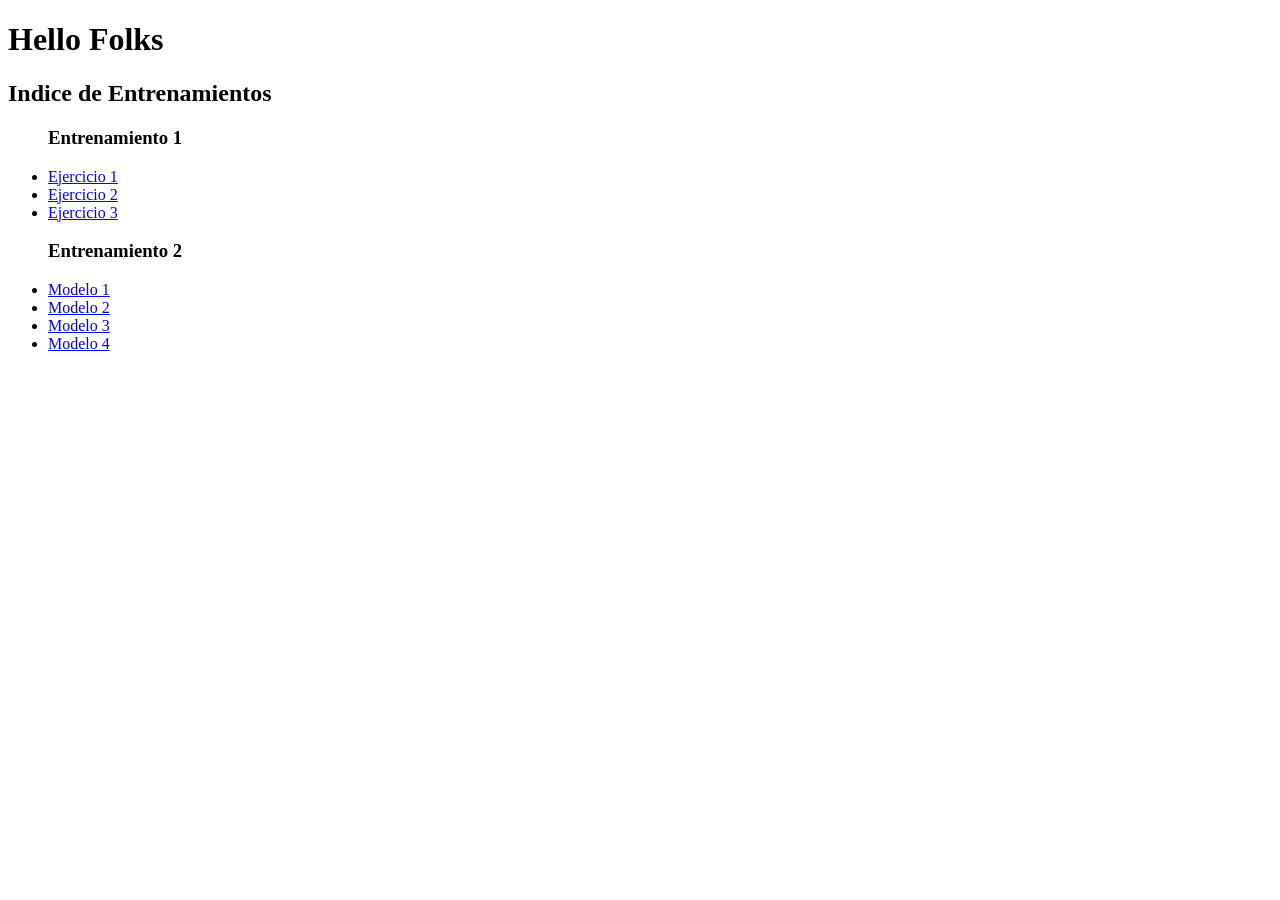
<file: index.html>
<!DOCTYPE html>
<html lang="en">
<head>
    <meta charset="UTF-8">
    <meta name="viewport" content="width=device-width, initial-scale=1.0">
    <title>Inicio</title>
</head>
<body>
    <header><h1>Hello Folks</h1></header>

    <main>
        <h2>Indice de Entrenamientos</h2>
        <ul> <h3>Entrenamiento 1</h3>
            <li><a href="./entrenamiento_01/ejercicio_01/index.html">Ejercicio 1</a></li>
            <li><a href="./entrenamiento_01/ejercicio_02/index.html">Ejercicio 2</a></li>
            <li><a href="./entrenamiento_01/ejercicio_03/index.html">Ejercicio 3</a></li>
        </ul>

        <ul> <h3>Entrenamiento 2</h3>
            <li><a href="./Entrenamiento_2/pages/modelo1.html">Modelo 1</a></li>
            <li><a href="./Entrenamiento_2/pages/modelo2.html">Modelo 2</a></li>
            <li><a href="./Entrenamiento_2/pages/modelo3.html">Modelo 3</a></li>
            <li><a href="./Entrenamiento_2/pages/modelo4.html">Modelo 4</a></li>
        </ul>
    </main>
</body>
</html>
</file>
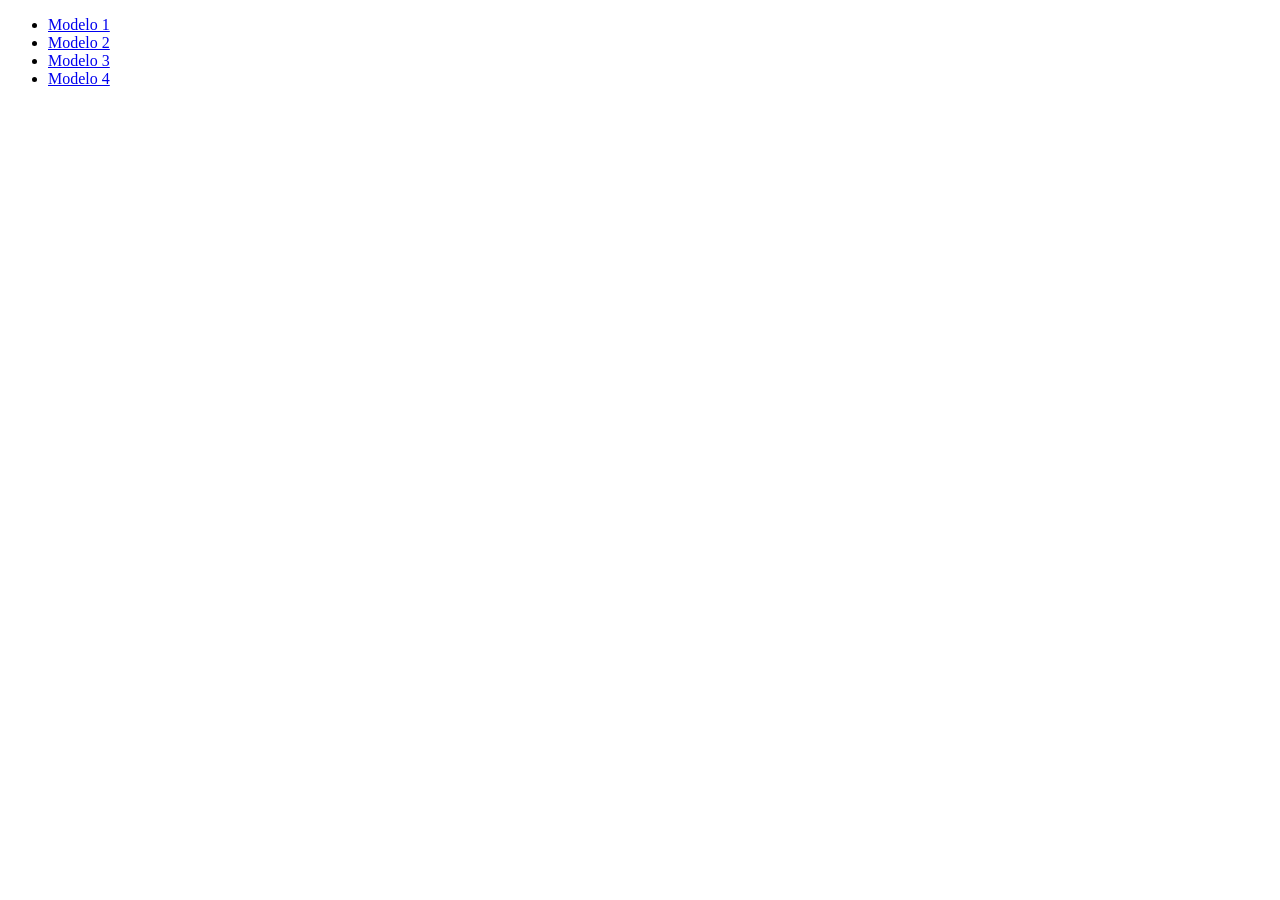
<file: Entrenamiento_2/index.html>
<!DOCTYPE html>
<html lang="en">
<head>
    <meta charset="UTF-8">
    <meta name="viewport" content="width=device-width, initial-scale=1.0">
    <title>Document</title>
</head>
<body>
    <main class="contenedor">
        <ul>
            <li><a href="./pages/modelo1.html">Modelo 1</a></li>
            <li><a href="./pages/modelo2.html">Modelo 2</a></li>
            <li><a href="./pages/modelo3.html">Modelo 3</a></li>
            <li><a href="./pages/modelo4.html">Modelo 4</a></li>
        </ul>
    </main>
</body>
</html>
</file>
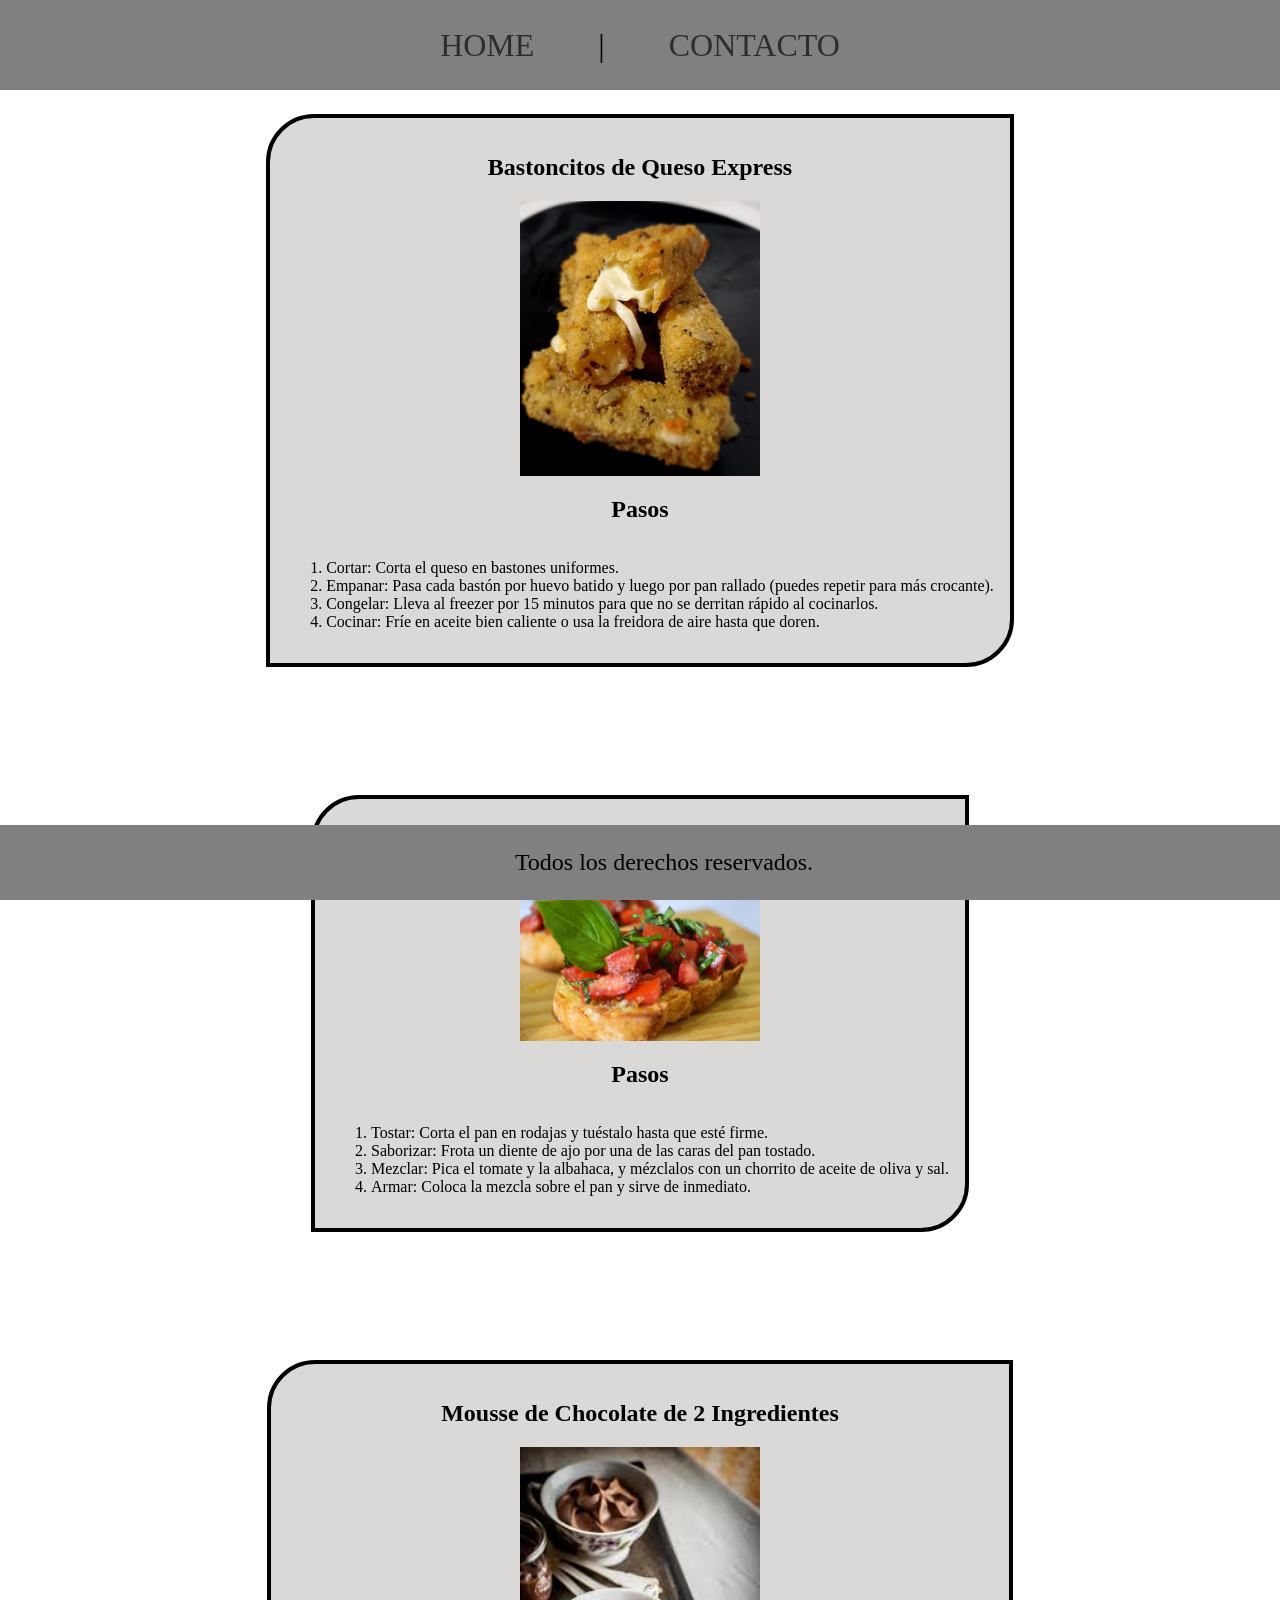
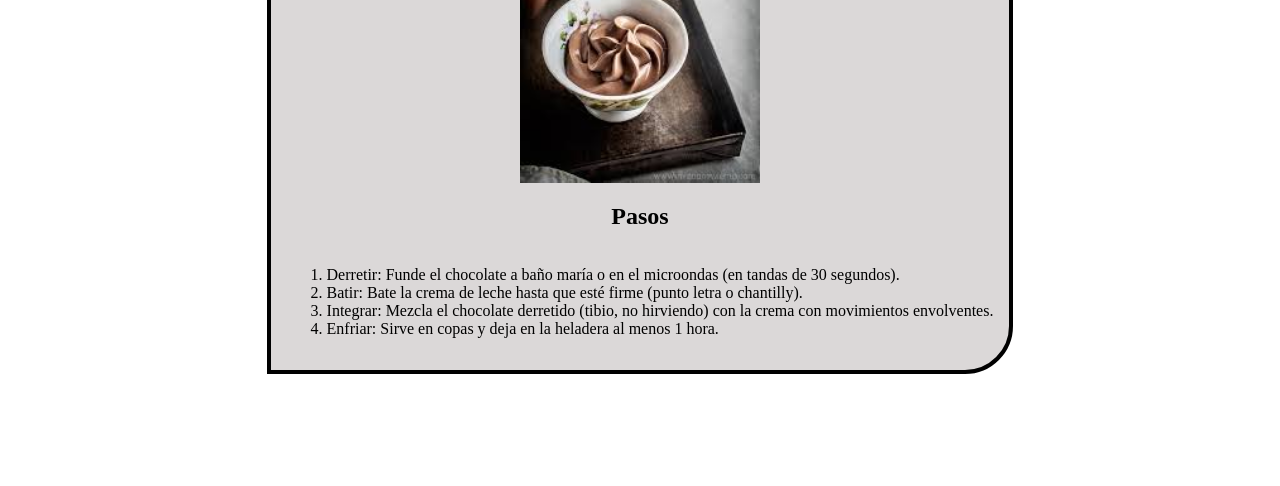
<file: entrenamiento_01/ejercicio_02/index.html>
<!DOCTYPE html lang="es">
<html>
    <head>
        <meta charset="UTF-8">
        <meta name="viewport" content="width=device-width, initial-scale=1.0">
        <title>Mis Recetas</title>
        <link rel="stylesheet" href="styles.css">
    </head>
    <body>
        <nav class="navegador">
            <span class="item_nav"><a href="./index.html" class="navegador_link">HOME</a></span>
            <span class="item_nav"> | </span>
            <span class="item_nav"><a href="./contacto.html" class="navegador_link">CONTACTO</a></span>
        </nav>
        <br>

        <main class="contenido_principal">
            <section class="contenido_receta">
                <h1 class="titulo_receta">Bastoncitos de Queso Express</h1>
                <img alt="Imagen de una receta de comida" src="./media/receta_1.jpg">
                <h2>Pasos</h2>
                <ol>
                    <li>Cortar: Corta el queso en bastones uniformes.</li>
                    <li>Empanar: Pasa cada bastón por huevo batido y luego por pan rallado (puedes repetir para más crocante).</li>
                    <li>Congelar: Lleva al freezer por 15 minutos para que no se derritan rápido al cocinarlos.</li>
                    <li>Cocinar: Fríe en aceite bien caliente o usa la freidora de aire hasta que doren.</li>
                </ol>
            </section>

            <section class="contenido_receta">
                <h1 class="titulo_receta">Bruschettas de Tomate y Albahaca</h1>
                <img alt="Imagen de una receta de comida" src="./media/receta_2.jpg">
                <h2>Pasos</h2>
                <ol>
                    <li>Tostar: Corta el pan en rodajas y tuéstalo hasta que esté firme.</li>
                    <li>Saborizar: Frota un diente de ajo por una de las caras del pan tostado.</li>
                    <li>Mezclar: Pica el tomate y la albahaca, y mézclalos con un chorrito de aceite de oliva y sal.</li>
                    <li>Armar: Coloca la mezcla sobre el pan y sirve de inmediato.</li>
                </ol>
            </section>

            <section class="contenido_receta">
                <h1 class="titulo_receta">Mousse de Chocolate de 2 Ingredientes</h1>
                <img alt="Imagen de una receta de comida" src="./media/receta_3.jpeg">
                <h2>Pasos</h2>
                <ol>
                    <li>Derretir: Funde el chocolate a baño maría o en el microondas (en tandas de 30 segundos).</li>
                    <li>Batir: Bate la crema de leche hasta que esté firme (punto letra o chantilly).</li>
                    <li>Integrar: Mezcla el chocolate derretido (tibio, no hirviendo) con la crema con movimientos envolventes.</li>
                    <li>Enfriar: Sirve en copas y deja en la heladera al menos 1 hora.</li>
                </ol>
            </section>
        </main>

        <footer>
            Todos los derechos reservados.
        </footer>
        

       
    </body>
</html>
</file>
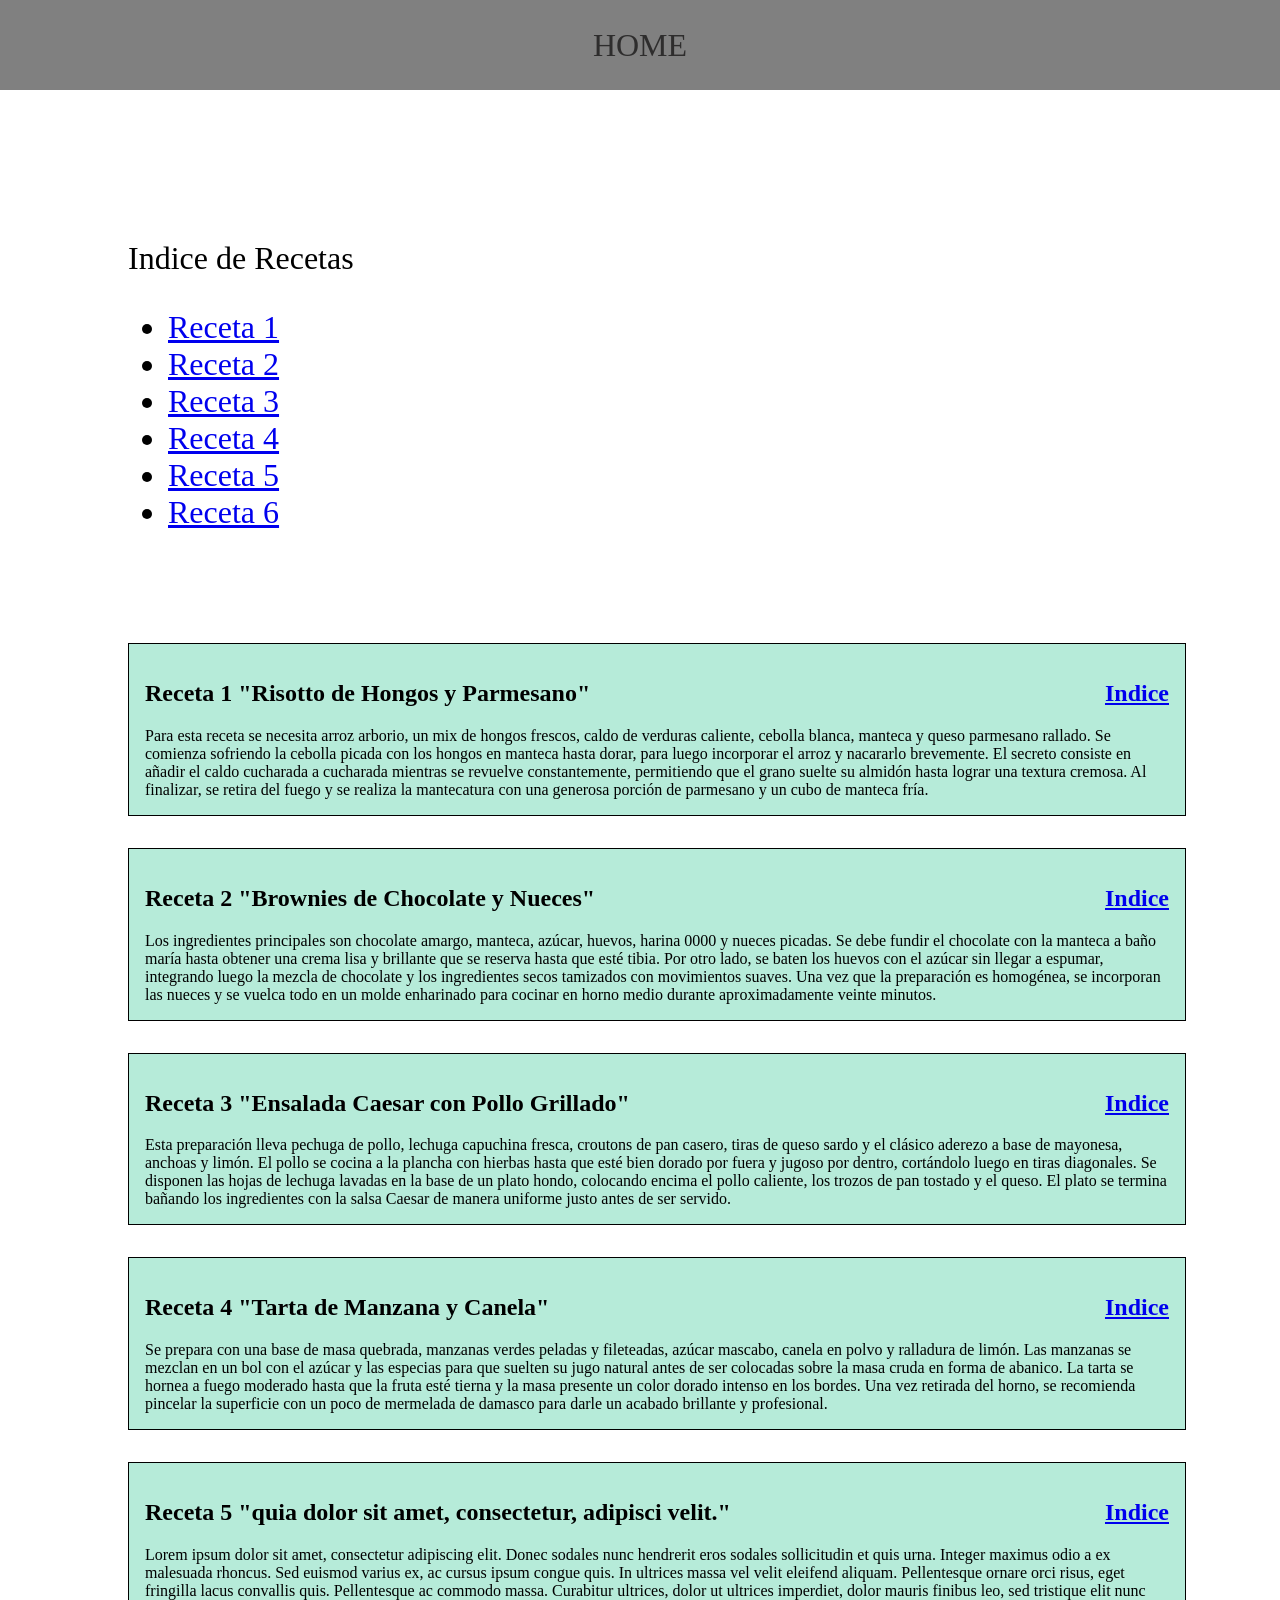
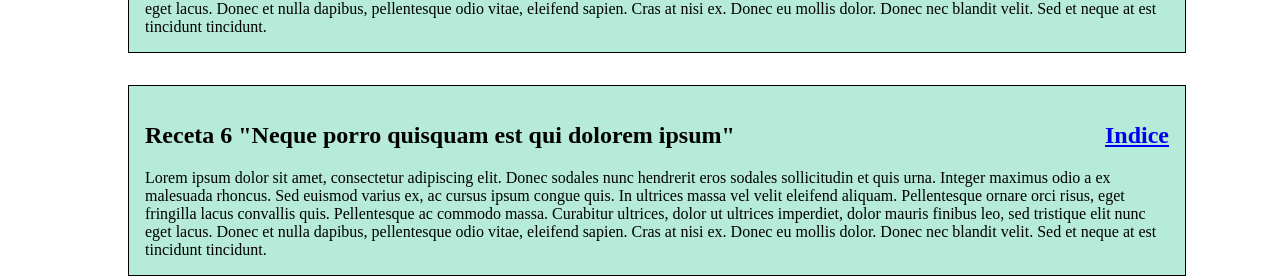
<file: entrenamiento_01/ejercicio_03/index.html>
<!DOCTYPE html lang="es">
<html>

<head>
    <meta charset="UTF-8">
    <meta name="viewport" content="width=device-width, initial-scale=1.0">
    <title>Indice Recetas</title>
    <link rel="stylesheet" href="styles.css">
</head>

<body>
    <nav class="navegador">
        <span class="item_nav"><a href="./index.html" class="navegador_link">HOME</a></span>
    </nav>

    <main class="contenido_principal">
        <section class="indice" id="indice">
            <p>Indice de Recetas</p>
            <ul>
                <li><a href="#receta1">Receta 1</a></li>
                <li><a href="#receta2">Receta 2</a></li>
                <li><a href="#receta3">Receta 3</a></li>
                <li><a href="#receta4">Receta 4</a></li>
                <li><a href="#receta5">Receta 5</a></li>
                <li><a href="#receta6">Receta 6</a></li>

            </ul>
        </section>
        <div class="lista_recetas">

            <section class="receta" id="receta1">
                <div class="cabecera">
                    <h2>Receta 1 "Risotto de Hongos y Parmesano"</h2>
                    <h2><a href="#indice">Indice</a></h2>
                </div>
                <article>Para esta receta se necesita arroz arborio, un mix de hongos frescos,
                    caldo de verduras caliente, cebolla blanca, manteca y queso parmesano rallado.
                    Se comienza sofriendo la cebolla picada con los hongos en manteca hasta dorar, para luego incorporar
                    el
                    arroz y
                    nacararlo brevemente. El secreto consiste en añadir el caldo cucharada a cucharada mientras se
                    revuelve
                    constantemente, permitiendo que el grano suelte su almidón hasta lograr una textura cremosa.
                    Al finalizar, se retira del fuego y se realiza la mantecatura con una generosa porción de parmesano
                    y un
                    cubo de manteca fría.</article>
            </section>

            <section class="receta" id="receta2">
                <div class="cabecera">
                    <h2>Receta 2 "Brownies de Chocolate y Nueces"</h2>
                    <h2><a href="#indice">Indice</a></h2>
                </div>

                <article>
                    Los ingredientes principales son chocolate amargo, manteca, azúcar, huevos, harina 0000 y nueces
                    picadas. Se debe fundir el chocolate con la manteca a baño maría hasta obtener una crema lisa y
                    brillante que se reserva hasta que esté tibia. Por otro lado, se baten los huevos con el azúcar sin
                    llegar a espumar, integrando luego la mezcla de chocolate y los ingredientes secos tamizados con
                    movimientos suaves. Una vez que la preparación es homogénea, se incorporan las nueces y se vuelca
                    todo
                    en un molde enharinado para cocinar en horno medio durante aproximadamente veinte minutos.
                </article>

            </section>

            <section class="receta" id="receta3">
                <div class="cabecera">
                    <h2>Receta 3 "Ensalada Caesar con Pollo Grillado"</h2>
                    <h2><a href="#indice">Indice</a></h2>
                </div>

                <article>
                    Esta preparación lleva pechuga de pollo, lechuga capuchina fresca, croutons de pan casero, tiras de
                    queso sardo y el clásico aderezo a base de mayonesa, anchoas y limón. El pollo se cocina a la
                    plancha
                    con hierbas hasta que esté bien dorado por fuera y jugoso por dentro, cortándolo luego en tiras
                    diagonales. Se disponen las hojas de lechuga lavadas en la base de un plato hondo, colocando encima
                    el
                    pollo caliente, los trozos de pan tostado y el queso. El plato se termina bañando los ingredientes
                    con
                    la salsa Caesar de manera uniforme justo antes de ser servido.
                </article>

            </section>

            <section class="receta" id="receta4">
                <div class="cabecera">
                    <h2>Receta 4 "Tarta de Manzana y Canela"</h2>
                    <h2><a href="#indice">Indice</a></h2>
                </div>

                <article>
                    Se prepara con una base de masa quebrada, manzanas verdes peladas y fileteadas, azúcar mascabo,
                    canela en polvo y ralladura de limón. Las manzanas se mezclan en un bol con el azúcar y las especias
                    para que suelten su jugo natural antes de ser colocadas sobre la masa cruda en forma de abanico.
                    La tarta se hornea a fuego moderado hasta que la fruta esté tierna y la masa presente un color
                    dorado
                    intenso en los bordes.
                    Una vez retirada del horno, se recomienda pincelar la superficie con un poco de mermelada de damasco
                    para darle un acabado brillante y profesional.
                </article>

            </section>

            <section class="receta" id="receta5">
                <div class="cabecera">
                    <h2>Receta 5 "quia dolor sit amet, consectetur, adipisci velit."</h2>
                    <h2><a href="#indice">Indice</a></h2>
                </div>

                <article>
                    Lorem ipsum dolor sit amet, consectetur adipiscing elit. Donec sodales nunc hendrerit eros sodales
                    sollicitudin et quis urna. Integer maximus odio a ex malesuada rhoncus. Sed euismod varius ex, ac
                    cursus ipsum congue quis. In ultrices massa vel velit eleifend aliquam. Pellentesque ornare orci
                    risus, eget fringilla lacus convallis quis. Pellentesque ac commodo massa. Curabitur ultrices, dolor
                    ut ultrices imperdiet, dolor mauris finibus leo, sed tristique elit nunc eget lacus. Donec et nulla
                    dapibus, pellentesque odio vitae, eleifend sapien. Cras at nisi ex. Donec eu mollis dolor. Donec nec
                    blandit velit. Sed et neque at est tincidunt tincidunt.
                </article>

            </section>

            <section class="receta" id="receta6">
                <div class="cabecera">
                    <h2>Receta 6 "Neque porro quisquam est qui dolorem ipsum"</h2>
                    <h2><a href="#indice">Indice</a></h2>
                </div>

                <article>
                    Lorem ipsum dolor sit amet, consectetur adipiscing elit. Donec sodales nunc hendrerit eros sodales
                    sollicitudin et quis urna. Integer maximus odio a ex malesuada rhoncus. Sed euismod varius ex, ac
                    cursus ipsum congue quis. In ultrices massa vel velit eleifend aliquam. Pellentesque ornare orci
                    risus, eget fringilla lacus convallis quis. Pellentesque ac commodo massa. Curabitur ultrices, dolor
                    ut ultrices imperdiet, dolor mauris finibus leo, sed tristique elit nunc eget lacus. Donec et nulla
                    dapibus, pellentesque odio vitae, eleifend sapien. Cras at nisi ex. Donec eu mollis dolor. Donec nec
                    blandit velit. Sed et neque at est tincidunt tincidunt.
                </article>

            </section>



        </div>

    </main>

</body>

</html>
</file>
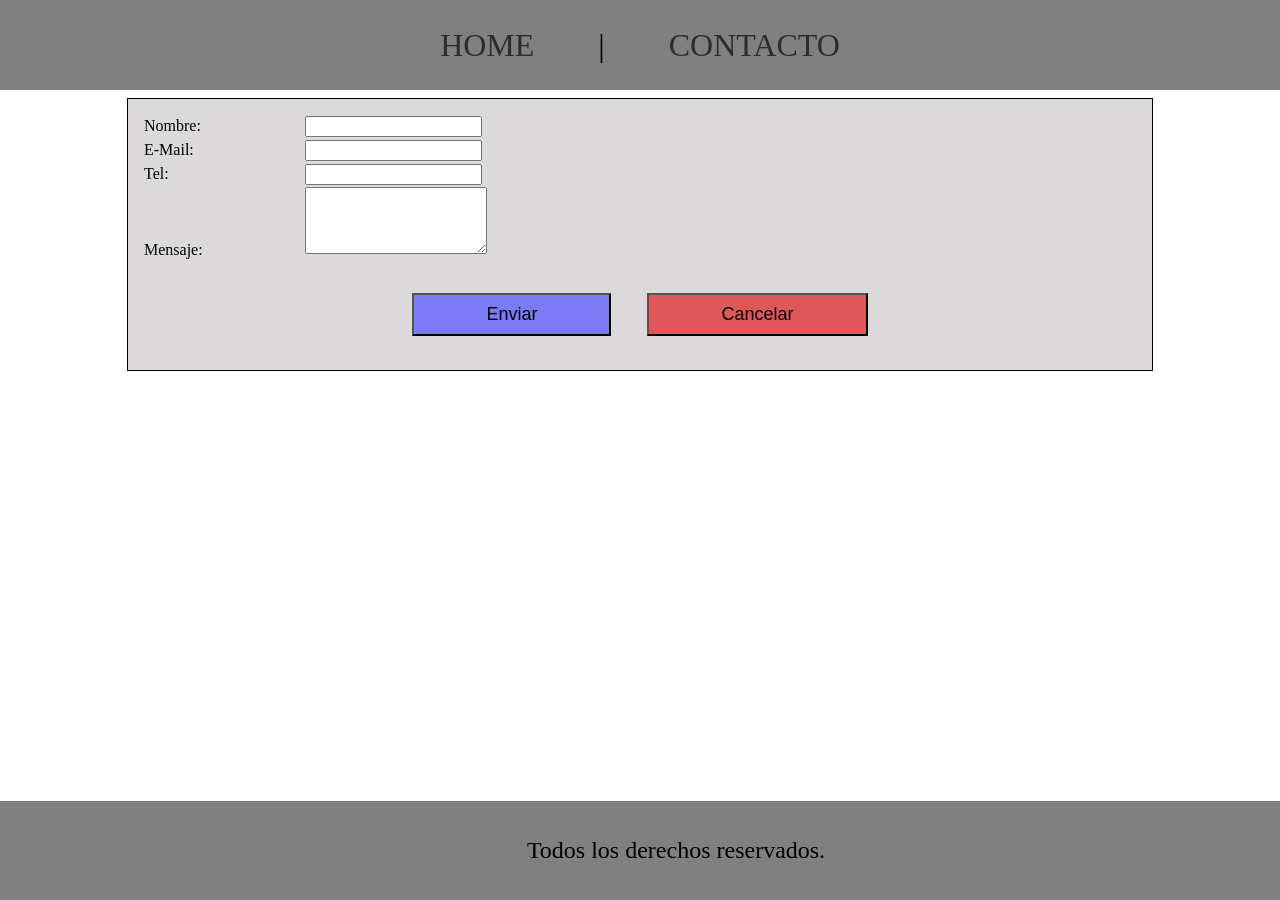
<file: entrenamiento_01/ejercicio_02/contacto.html>
<!DOCTYPE html lang="es">
<html>

<head>
    <meta charset="UTF-8">
    <meta name="viewport" content="width=device-width, initial-scale=1.0">
    <title>Mis Recetas</title>
    <link rel="stylesheet" href="styles_contacto.css">
</head>

<body>
    <nav class="navegador">
        <span class="item_nav"><a href="./index.html" class="navegador_link">HOME</a></span>
        <span class="item_nav"> | </span>
        <span class="item_nav"><a href="./contacto.html" class="navegador_link">CONTACTO</a></span>
    </nav>
    <br>

    <main class="contenido_formulario">
        <section class="ingreso_datos">
            <article class="ingreso">
                <label for="nombre">Nombre: </label><input type="text" id="nombre">
            </article>

            <article class="ingreso">
                <label for="email">E-Mail: </label><input type="text" id="email">
            </article>
            <article class="ingreso">
                <label for="telefono">Tel: </label><input type="text" id="telefono">
            </article>
            <article class="ingreso">
                <label for="mensaje">Mensaje:</label><textarea type="text" id="mensaje" size="100"></textarea>
            </article>

        </section>



        <article class="envio">
            <button id="envio" class="boton">Enviar</button>
            <button id="cancelar" class="boton">Cancelar</button>
        </article>





    </main><br>

    <footer>
        Todos los derechos reservados.
    </footer>



</body>

</html>
</file>
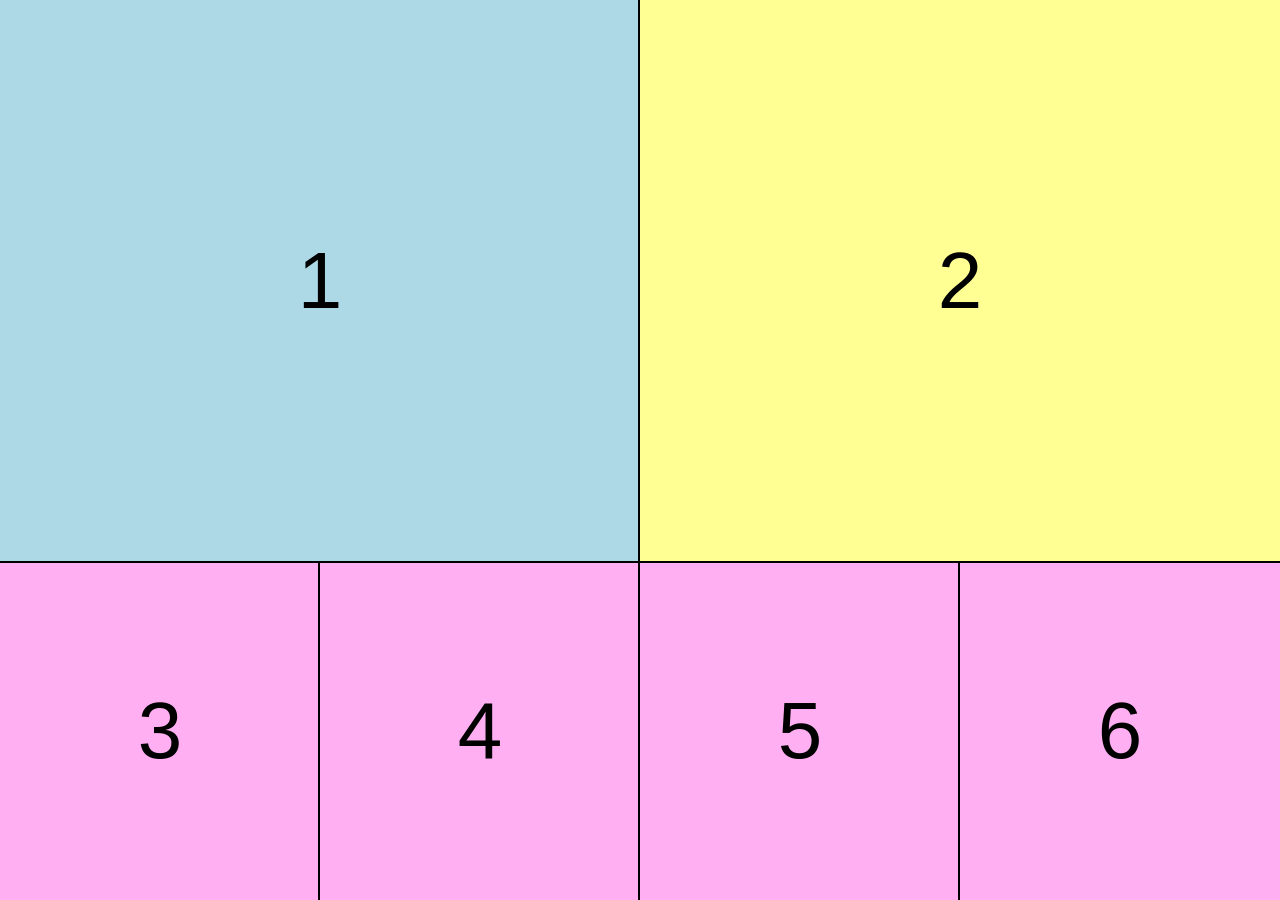
<file: Entrenamiento_2/pages/modelo1.html>
<!doctype html>
<html lang="en">

<head>
  <meta charset="UTF-8" />
  <meta name="viewport" content="width=device-width, initial-scale=1.0" />
  <title>Ejercicio 2</title>
  <link rel="stylesheet" href="./styles/style1.css">
</head>

<body>
  <main>
    <div class="elemento1">1</div>
    <div class="elemento2">2</div>
    <div class="elemento3">3</div>
    <div class="elemento4">4</div>
    <div class="elemento5">5</div>
    <div class="elemento6">6</div>
    <!-- tipodeetiqueta.nombredelaclase * cantidad deseada // 
         el $ es el contador y se puede poner en el nombre de la clase o dentro
         de la etiqueta creada entre {}
         -->
  </main>
</body>

</html>
</file>
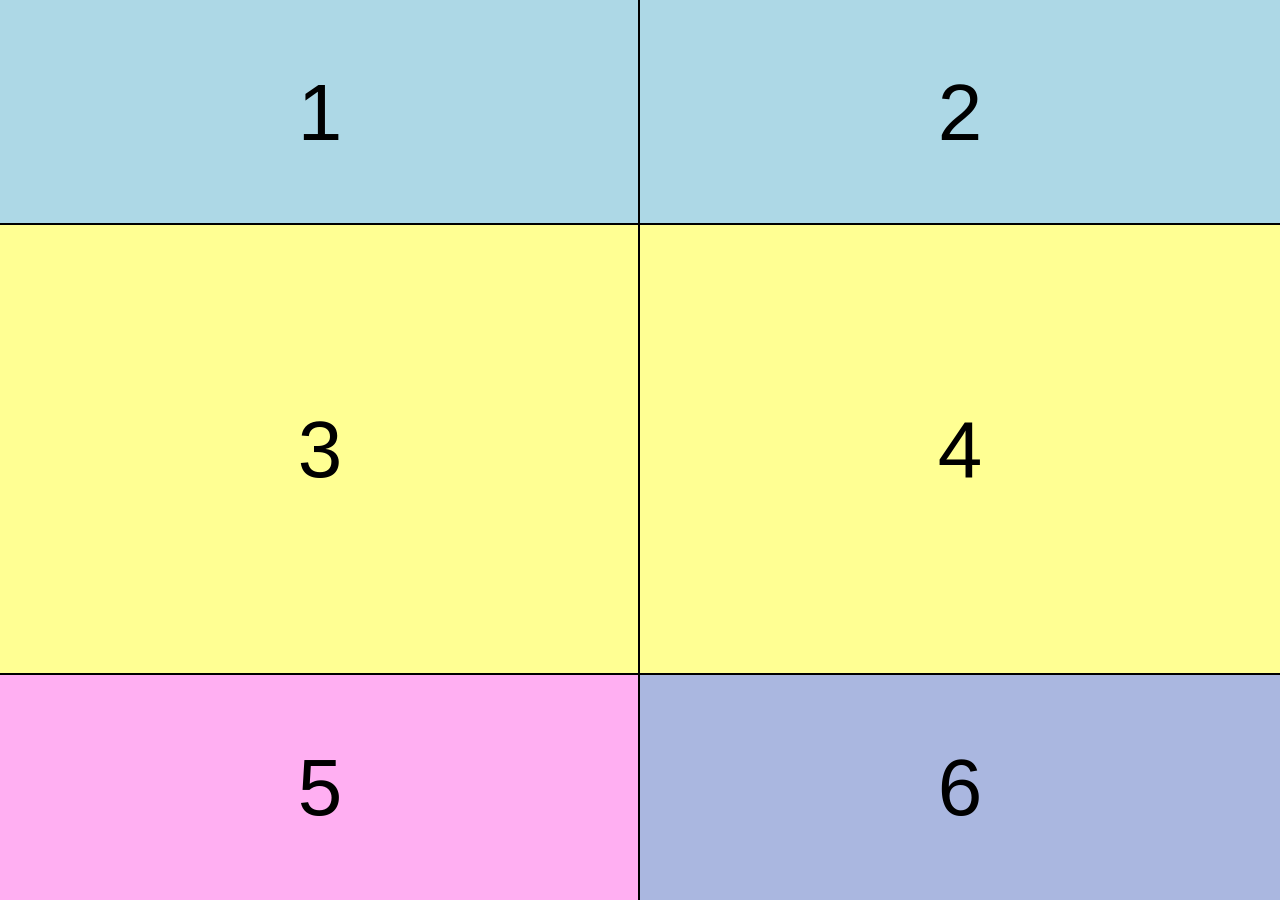
<file: Entrenamiento_2/pages/modelo2.html>
<!doctype html>
<html lang="en">

<head>
  <meta charset="UTF-8" />
  <meta name="viewport" content="width=device-width, initial-scale=1.0" />
  <title>Ejercicio 2</title>
  <link rel="stylesheet" href="./styles/style2.css">
</head>

<body>
  <main>
    <div class="elemento1">1</div>
    <div class="elemento2">2</div>
    <div class="elemento3">3</div>
    <div class="elemento4">4</div>
    <div class="elemento5">5</div>
    <div class="elemento6">6</div>
    <!-- tipodeetiqueta.nombredelaclase * cantidad deseada // 
         el $ es el contador y se puede poner en el nombre de la clase o dentro
         de la etiqueta creada entre {}
         -->
  </main>
</body>

</html>
</file>
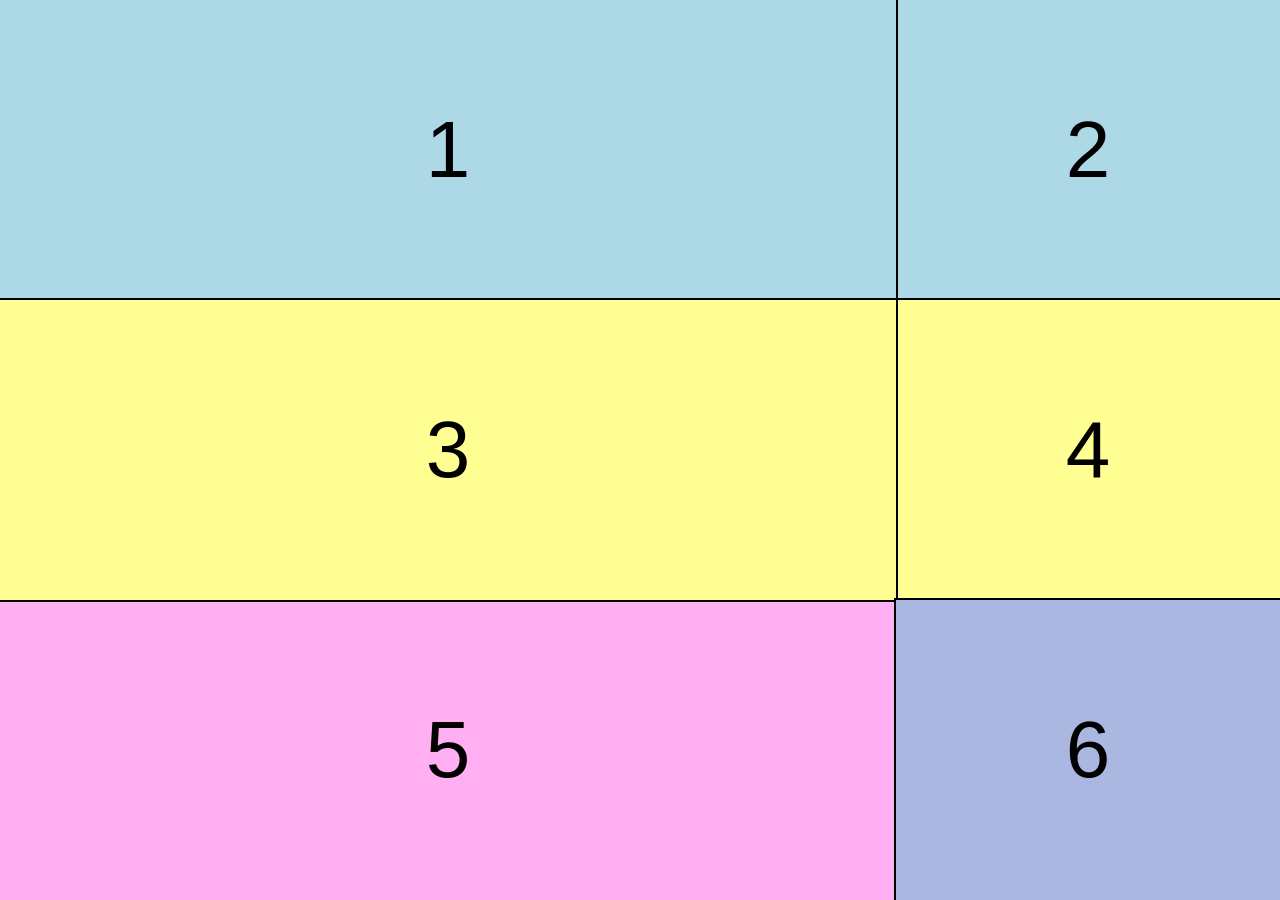
<file: Entrenamiento_2/pages/modelo3.html>
<!doctype html>
<html lang="en">

<head>
  <meta charset="UTF-8" />
  <meta name="viewport" content="width=device-width, initial-scale=1.0" />
  <title>Ejercicio 2</title>
  <link rel="stylesheet" href="./styles/style3.css">
</head>

<body>
  <main>
    <div class="elemento2">2</div>
    <div class="elemento4">4</div>
    <div class="elemento5">5</div>

    <div class="elemento1">1</div>
    <div class="elemento3">3</div>
    <div class="elemento6">6</div>
    <!-- tipodeetiqueta.nombredelaclase * cantidad deseada // 
         el $ es el contador y se puede poner en el nombre de la clase o dentro
         de la etiqueta creada entre {}
         -->
  </main>
</body>

</html>
</file>
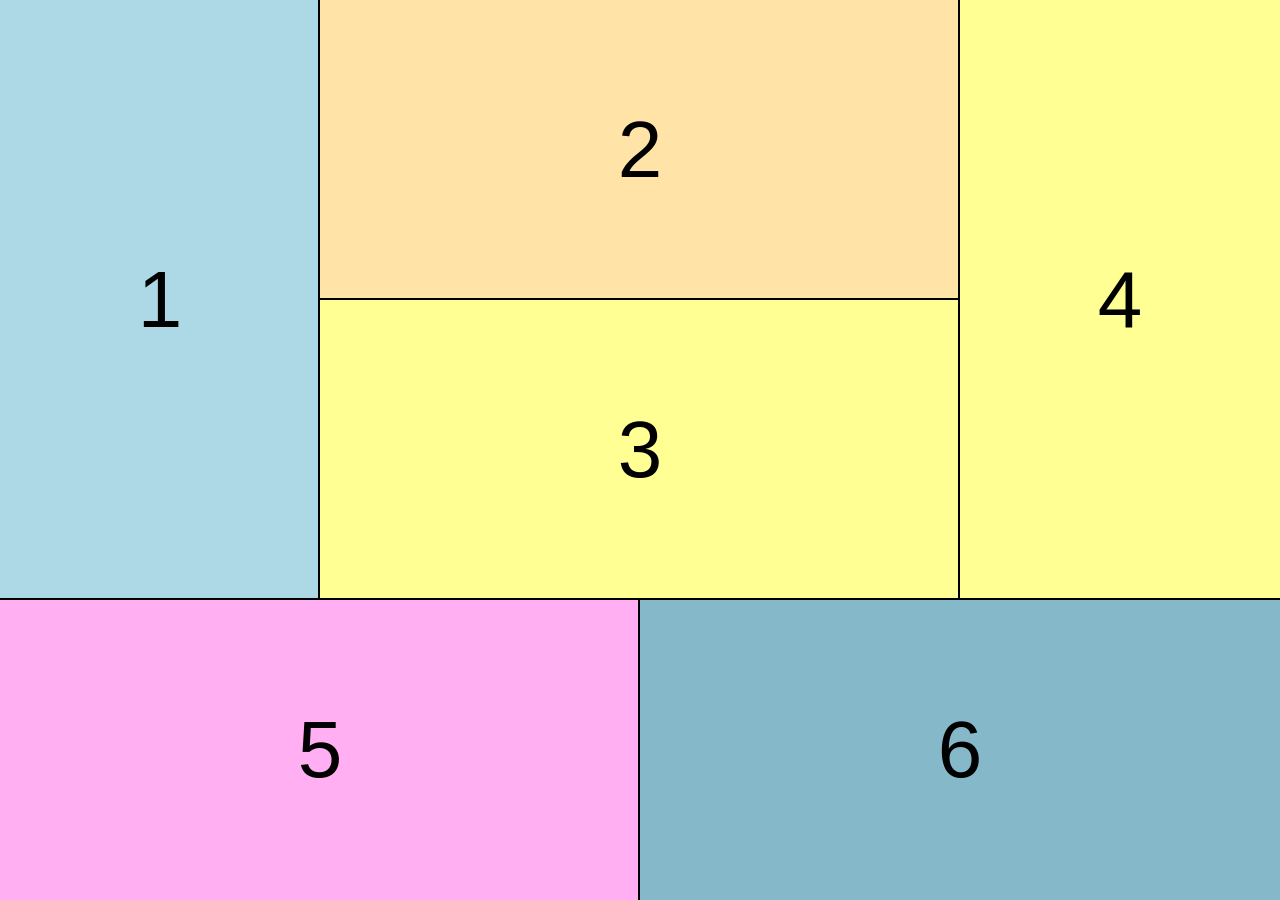
<file: Entrenamiento_2/pages/modelo4.html>
<!doctype html>
<html lang="en">

<head>
  <meta charset="UTF-8" />
  <meta name="viewport" content="width=device-width, initial-scale=1.0" />
  <title>Ejercicio 2</title>
  <link rel="stylesheet" href="./styles/style4.css">
</head>

<body>
  <main>
    <div class="elemento1">1</div>
    <div class="elemento2">2</div>
    <div class="elemento3">3</div>
    <div class="elemento4">4</div>
    <div class="elemento5">5</div>
    <div class="elemento6">6</div>
    <!-- tipodeetiqueta.nombredelaclase * cantidad deseada // 
         el $ es el contador y se puede poner en el nombre de la clase o dentro
         de la etiqueta creada entre {}
         -->
  </main>
</body>

</html>
</file>
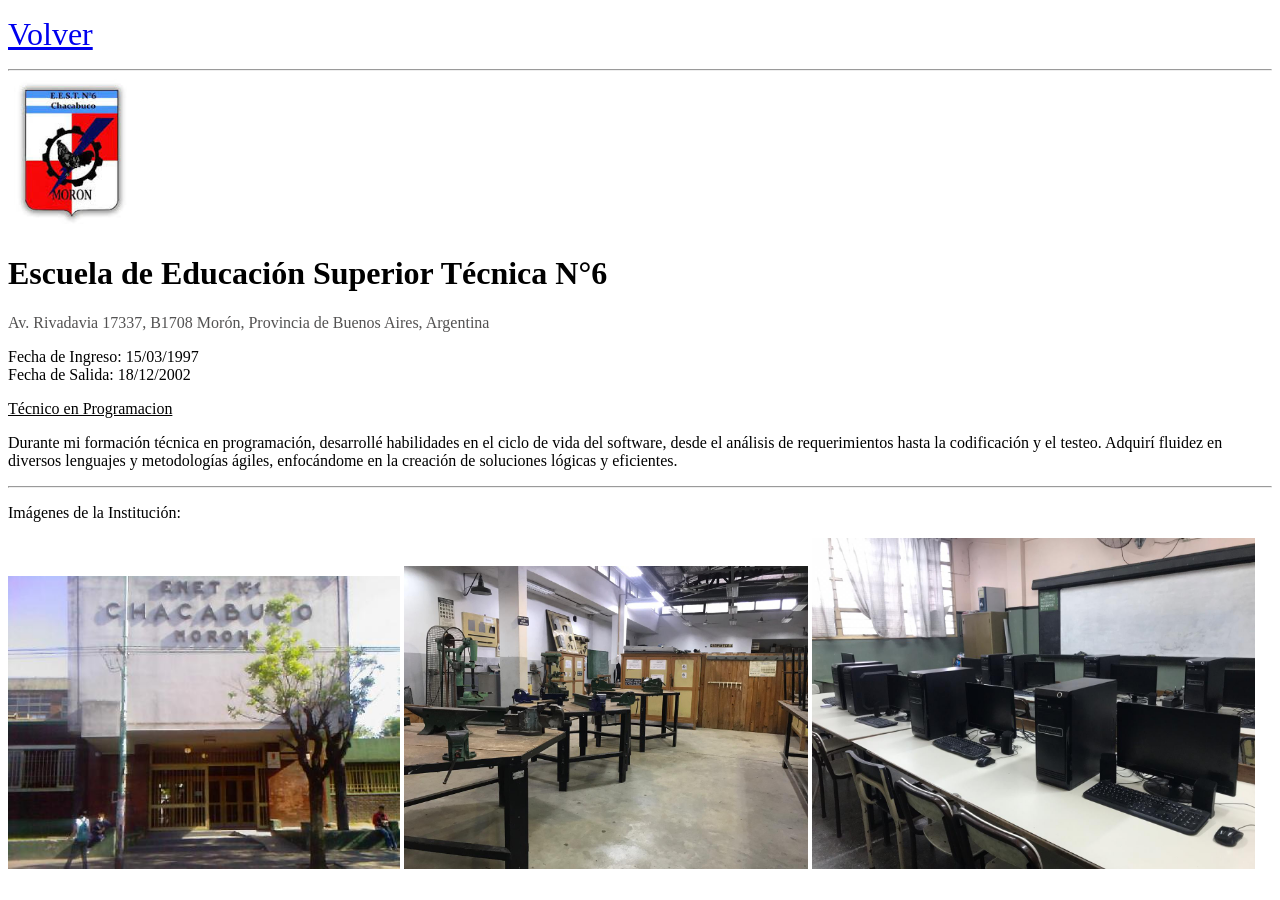
<file: entrenamiento_01/ejercicio_01/estudios/tecnico6.html>
<!DOCTYPE html>
<html lang="es">
<head>
    <meta charset="UTF-8">
    <meta name="viewport" content="width=device-width, initial-scale=1.0">
    <title>EESTN°6</title>
</head>
<body>
    
        <header>
            <p> <a href="../index.html" style="font-size: 2em">Volver</a></p><hr>
            <img src="../media/eestn6_logo.jpeg" alt="Logo de la EESTN°6" style="width: 10%;"/><h1>Escuela de Educación Superior Técnica N°6</h1>
        </header>
    <main>
        <span style="color: rgb(83, 82, 82);">Av. Rivadavia 17337, B1708 Morón, Provincia de Buenos Aires, Argentina</span>
        
        <p> Fecha de Ingreso: 15/03/1997
            <br>
            Fecha de Salida: 18/12/2002
        </p>

        <p> <span style="text-decoration: underline">Técnico en Programacion </span>  
        </p>
        <p>Durante mi formación técnica en programación, desarrollé habilidades en el ciclo de vida del software, desde el análisis de 
            requerimientos hasta la codificación y el testeo. Adquirí fluidez en diversos lenguajes y metodologías ágiles, enfocándome en la creación de 
            soluciones lógicas y eficientes.
        </p>

        <hr>
        <p>Imágenes de la Institución:
        </p>

        <img src="../media/eestn_photos/eestn_imagen.png" width="31%">
        <img src="../media/eestn_photos/eestn_imagen2.png" width="32%">
        <img src="../media/eestn_photos/eestn_imagen3.png" width="35%">

        


    </main>
</body>
</html>
</file>
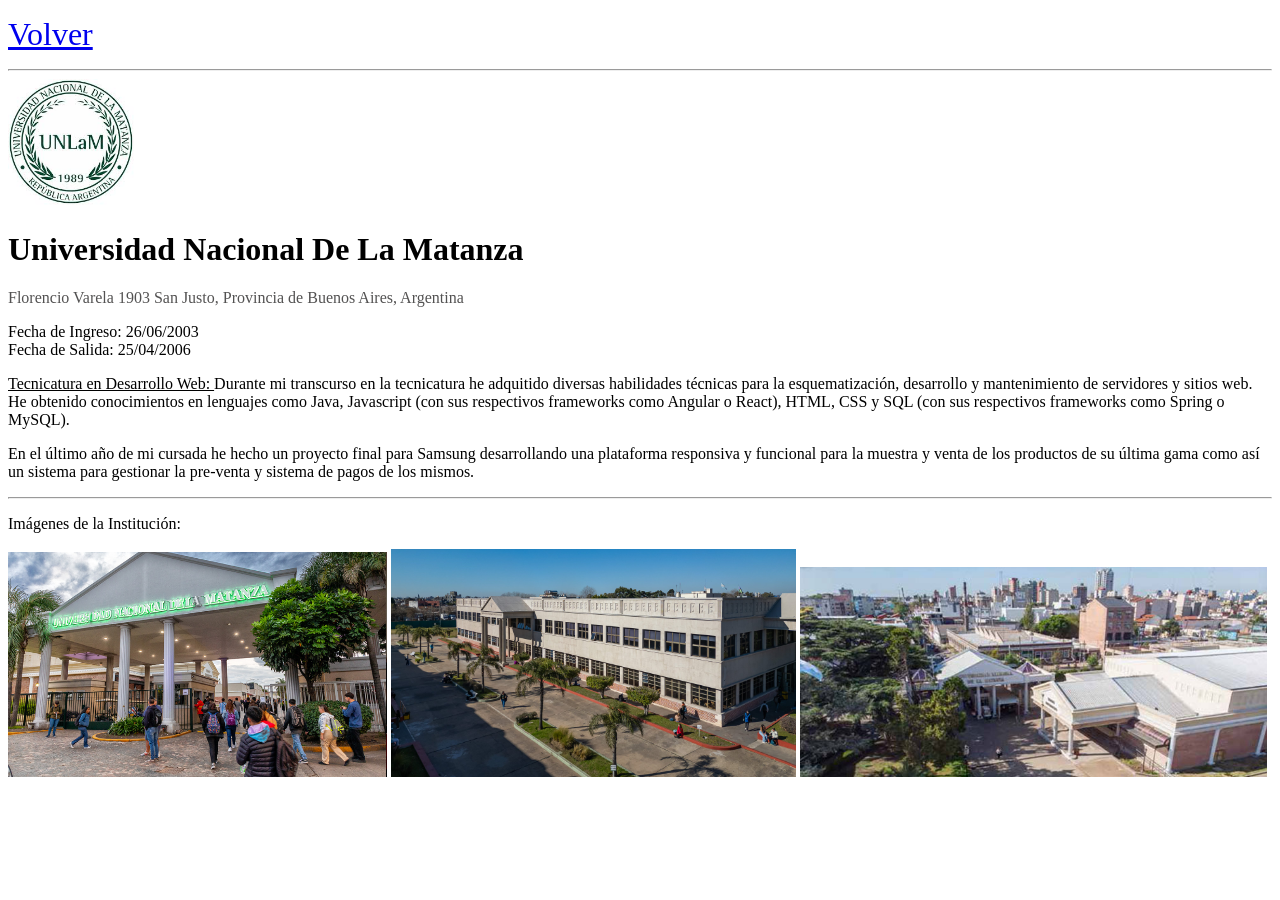
<file: entrenamiento_01/ejercicio_01/estudios/unlam.html>
<!DOCTYPE html>
<html lang="en">
<head>
    <meta charset="UTF-8">
    <meta name="viewport" content="width=device-width, initial-scale=1.0">
    <title>UNLaM</title>
</head>
<body>
    <p> <a href="../index.html" style="font-size: 2em">Volver</a></p><hr>
        <header>
            <img src="../media/unlam_logo.jpeg" alt="Logo de la Universidad Nacional De La Matanza" style="width: 10%;"/><h1>Universidad Nacional De La Matanza</h1>
        </header>
    <main>
        <span style="color: rgb(83, 82, 82);">Florencio Varela 1903 San Justo, Provincia de Buenos Aires, Argentina</span>
        
        <p> Fecha de Ingreso: 26/06/2003
            <br>
            Fecha de Salida: 25/04/2006
        </p>

        <p> <span style="text-decoration: underline">Tecnicatura en Desarrollo Web: </span>Durante mi transcurso en la tecnicatura he adquitido diversas habilidades técnicas para la esquematización, desarrollo y
            mantenimiento de servidores y sitios web. He obtenido conocimientos en lenguajes como Java, Javascript (con sus respectivos frameworks como Angular
            o React), HTML, CSS y SQL (con sus respectivos frameworks como Spring o MySQL). 
        </p>
        <p>En el último año de mi cursada he hecho un proyecto final para Samsung desarrollando una plataforma responsiva y funcional para la muestra y
            venta de los productos de su última gama como así un sistema para gestionar la pre-venta y sistema de pagos de los mismos.
        </p>

        <hr>
        <p>Imágenes de la Institución:
        </p>

        <img src="../media/unlam_photos/unlam_imagen.png" width="30%">
        <img src="../media/unlam_photos/unlam_imagen2.jpg" width="32%">
        <img src="../media/unlam_photos/unlam_imagen3.jpg" width="37%">

        


    </main>
</body>
</html>
</file>
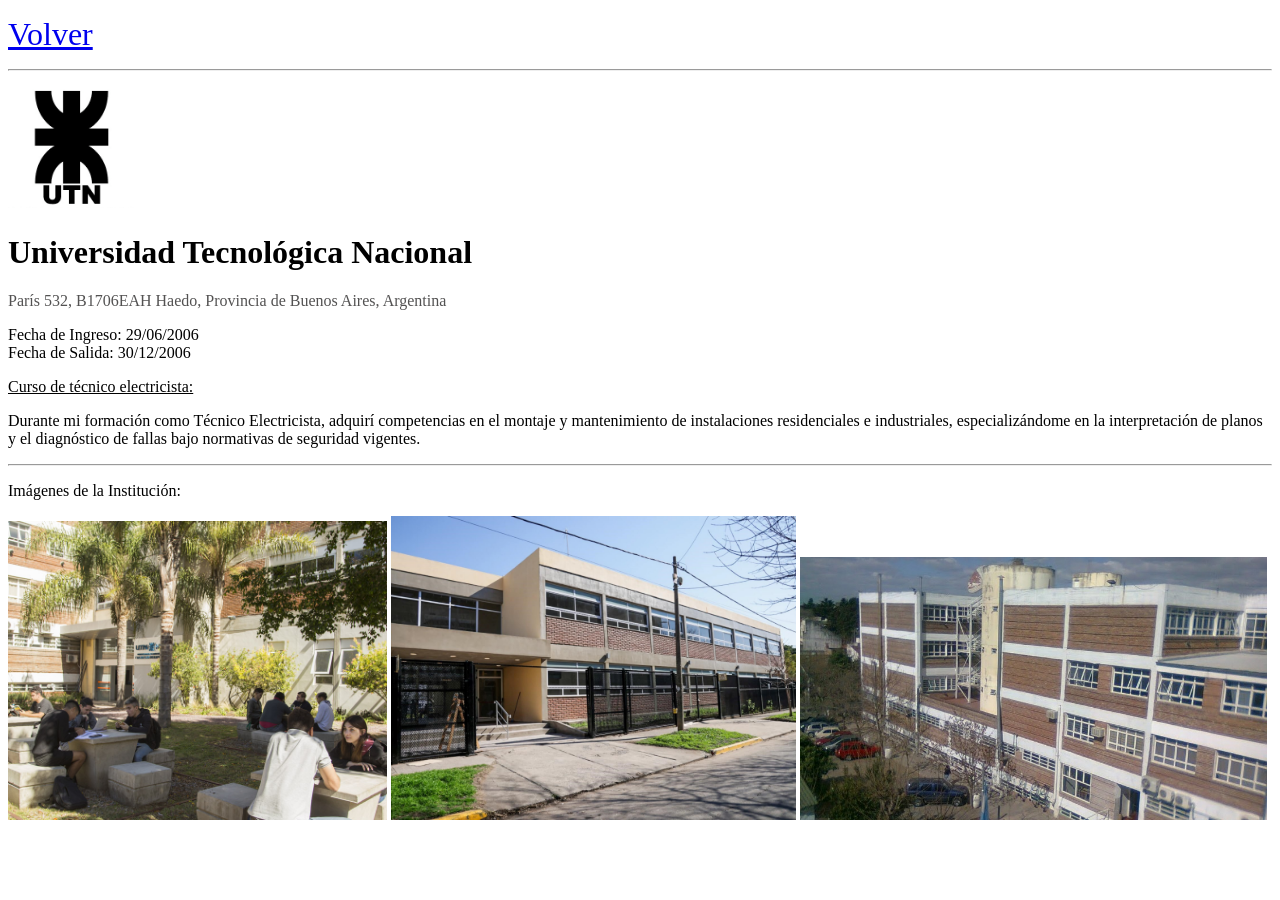
<file: entrenamiento_01/ejercicio_01/estudios/utn.html>
<!DOCTYPE html>
<html lang="en">
<head>
    <meta charset="UTF-8">
    <meta name="viewport" content="width=device-width, initial-scale=1.0">
    <title>UTN</title>
</head>
<body>
    
        <header>
            <p> <a href="../index.html" style="font-size: 2em">Volver</a></p><hr>
            <img src="../media/UTN_logo.jpg" alt="Logo de la Universidad Tecnológica Nacional" style="width: 10%;"/><h1>Universidad Tecnológica Nacional</h1>
        </header>
    <main>
        <span style="color: rgb(83, 82, 82);">París 532, B1706EAH Haedo, Provincia de Buenos Aires, Argentina</span>
        
        <p> Fecha de Ingreso: 29/06/2006
            <br>
            Fecha de Salida: 30/12/2006
        </p>

        <p> <span style="text-decoration: underline">Curso de técnico electricista: </span>  
        </p>
        <p>Durante mi formación como Técnico Electricista, adquirí competencias en el montaje y mantenimiento de 
            instalaciones residenciales e industriales, especializándome en la interpretación de planos y el diagnóstico de fallas bajo normativas de seguridad vigentes.
        </p>

        <hr>
        <p>Imágenes de la Institución:
        </p>

        <img src="../media/utn_photos/utn_imagen.jpg" width="30%">
        <img src="../media/utn_photos/utn_imagen2.jpg" width="32%">
        <img src="../media/utn_photos/utn_imagen3.jpg" width="37%">

        


    </main>
</body>
</html>
</file>
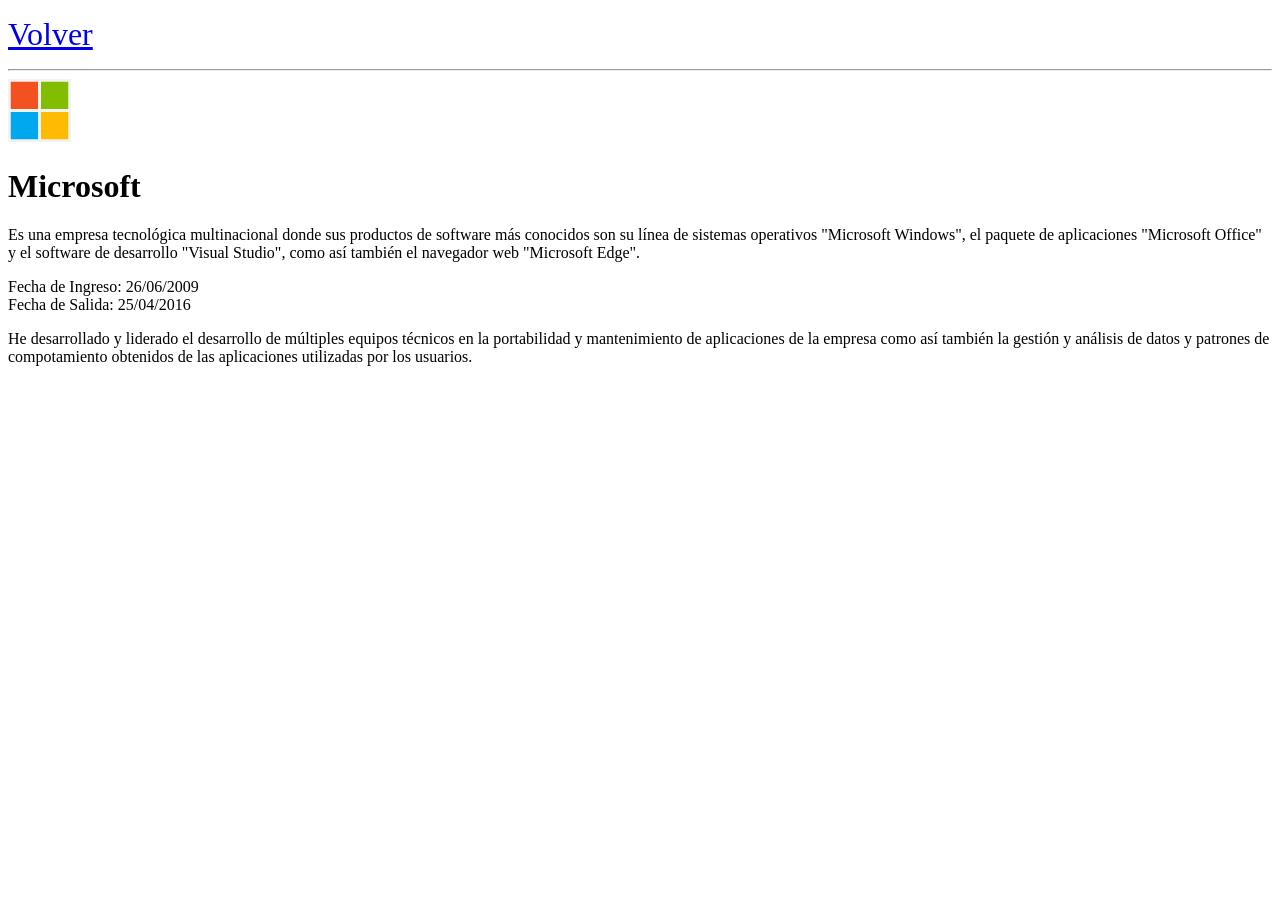
<file: entrenamiento_01/ejercicio_01/experiencias/microsoft.html>
<!DOCTYPE html>
<html lang="en">
<head>
    <meta charset="UTF-8">
    <meta name="viewport" content="width=device-width, initial-scale=1.0">
    <title>Microsoft</title>
</head>
<body>
    <p> <a href="../index.html" style="font-size: 2em">Volver</a></p><hr>
        <header>
            <img src="../media/microsoft_logo.png" style="width: 5%;"/><h1>Microsoft</h1>
        </header>
    <main>
        
        <p> Es una empresa tecnológica multinacional donde sus productos de software más conocidos son su línea de sistemas operativos "Microsoft Windows", el paquete de aplicaciones
            "Microsoft Office" y el software de desarrollo "Visual Studio", como así también el navegador web "Microsoft Edge".
        </p>

        <p> Fecha de Ingreso: 26/06/2009
            <br>
            Fecha de Salida: 25/04/2016
        </p>

        <p> He desarrollado y liderado el desarrollo de múltiples equipos técnicos en la portabilidad y mantenimiento de aplicaciones de la empresa como así también la gestión
            y análisis de datos y patrones de compotamiento obtenidos de las aplicaciones utilizadas por los usuarios.
        </p>

        <iframe src="https://www.google.com/maps/embed?pb=!1m18!1m12!1m3!1d5150.565769807836!2d-58.37348543261983!3d-34.59515069966368!2m3!1f0!2f0!3f0!3m2!1i1024!2i768!4f13.1!3m3!1m2!1s0x95a3353362b5f933%3A0xc1b70cb49ba27aa0!2sMicrosoft%20Argentina!5e1!3m2!1ses-419!2sar!4v1777143029001!5m2!1ses-419!2sar" 
        width="600" height="450" style="border:0;" allowfullscreen="" loading="lazy" referrerpolicy="no-referrer-when-downgrade"></iframe>


    </main>
</body>
</html>
</file>
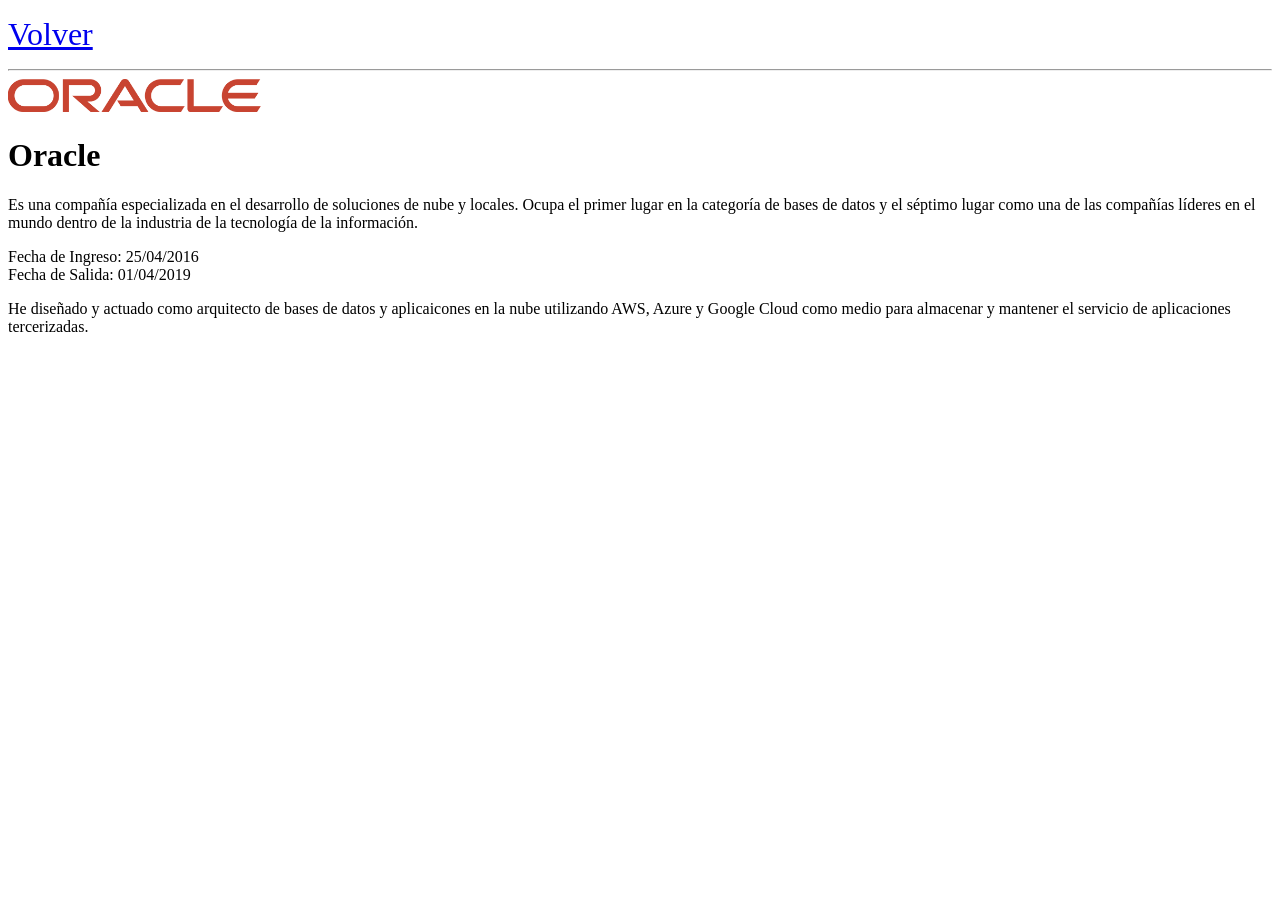
<file: entrenamiento_01/ejercicio_01/experiencias/oracle.html>
<!DOCTYPE html>
<html lang="en">
<head>
    <meta charset="UTF-8">
    <meta name="viewport" content="width=device-width, initial-scale=1.0">
    <title>Oracle</title>
</head>
<body>
    <p> <a href="../index.html" style="font-size: 2em">Volver</a></p><hr>
        <header>
            <img src="../media/oracle_logo.png" style="width: 20%;"/><h1>Oracle</h1>
        </header>
    <main>
        
        <p> Es una compañía especializada en el desarrollo de soluciones de nube y locales. Ocupa el primer lugar en la categoría de bases de datos y el séptimo lugar como una de las 
            compañías líderes en el mundo dentro de la industria de la tecnología de la información.
        </p>

        <p> Fecha de Ingreso: 25/04/2016
            <br>
            Fecha de Salida: 01/04/2019
        </p>

        <p> He diseñado y actuado como arquitecto de bases de datos y aplicaicones en la nube utilizando AWS, Azure y Google Cloud como medio para almacenar y mantener 
            el servicio de aplicaciones tercerizadas.
        </p>

        <iframe src="https://www.google.com/maps/embed?pb=!1m18!1m12!1m3!1d2561.1943156127313!2d-58.365614325212576!3d-34.60917245778467!2m3!1f0!2f0!3f0!3m2!1i1024!2i768!4f13.1!3m3!1m2!1s0x95a334d3d284f549%3A0x4e5f2a54b0b025bb!2sOracle!5e1!3m2!1ses-419!2sar!4v1777143361507!5m2!1ses-419!2sar" 
        width="600" height="450" style="border:0;" allowfullscreen="" loading="lazy" referrerpolicy="no-referrer-when-downgrade"></iframe>

    </main>
</body>
</html>
</file>
<file: entrenamiento_01/ejercicio_02/styles.css>
body{
    width: 100%;
    height: 100%;
    margin: 0;
    padding: 0;
    display: flex;
    flex-direction: column;
}

.navegador {
    position: fixed;
    top: 0;        
    left: 0;
    width: 100%;
    height: 10%;
    background-color: grey;
    text-align: center;
    justify-content: center;
    align-items: center;
    display: flex;
}

.navegador_link {
    text-decoration: none;
    color: rgb(46, 45, 45);
}

.navegador_link:hover {
    text-decoration: none;
    color: rgb(100, 99, 99);

}

main {
    width: 80%;
    display:flex;
    flex-direction: column;
    justify-content: flex-start;
    align-items: center;
    margin-left: auto;
    margin-right: auto;
    margin-top: 5em;
}

.titulo_receta {
    text-align: center;
}


.contenido_receta {
    background-color: rgb(219, 216, 216);
    padding: 1em;
    margin: 1em;
    border: 0.5svh solid  #000;
    border-radius: 3em 0em;
    display: flex;
    flex-direction: column;
    align-items: center;
    margin-bottom: 7em;
}

section img{
    width: 15em;
    justify-content: center;
}

.item_nav {
    font-size: 2em;
    margin: 1em;
}

footer {
    position: fixed;
    bottom: 0;        
    left: 0;
    width: 100%;
    height: auto;
    padding: 1em;
    background-color: grey;
    text-align: center;
    justify-content: center;
    align-items: center;
    display: flex;
    font-size: 1.5em;
}
</file>
<file: entrenamiento_01/ejercicio_03/styles.css>
body {
    width: 100%;
    height: 100%;
    margin: 0;
    padding: 0;


}

.navegador {
    font-size: 2em;
    position: fixed;
    top: 0;
    left: 0;
    width: 100%;
    height: 10%;
    background-color: grey;
    text-align: center;
    justify-content: center;
    align-items: center;
    display: flex;
}

.navegador_link {
    text-decoration: none;
    color: rgb(46, 45, 45);
}

.navegador_link:hover {
    text-decoration: none;
    color: rgb(100, 99, 99);

}

.contenido_principal {
    width: 80%;
    margin-top: 15em;
    margin-left: auto;
    margin-right: auto;


}


.indice {
    font-size: 2em;
    padding: 0em 2em 2.5em 0em;
}

.receta {
    width: 100%;
    background-color: rgb(182, 235, 217);
    padding: 1em;
    margin-bottom: 2em;
    border: 0.1em solid black;

}

.cabecera {
    display: flex;
    flex-direction: row;
    justify-content: space-between;


}
</file>
<file: entrenamiento_01/ejercicio_02/styles_contacto.css>
body{
    width: 100%;
    height: 100%;
    margin: 0;
    padding: 0;
    display: flex;
    flex-direction: column;
}

.navegador {
    width: 100%;
    height: 10%;
    background-color: grey;
    text-align: center;
    justify-content: center;
    align-items: center;
    display: flex;
    position: fixed;
    top: 0;        
    left: 0;
}

.navegador_link {
    text-decoration: none;
    color: rgb(46, 45, 45);
}

.navegador_link:hover {
    text-decoration: none;
    color: rgb(100, 99, 99);

}



section img{
    width: 15em;
    justify-content: center;
}

.item_nav {
    font-size: 2em;
    margin: 1em;
}

footer {
    width: 100%;
    height: auto;
    padding: 1.5em;
    background-color: grey;
    text-align: center;
    justify-content: center;
    align-items: center;
    display: flex;
    font-size: 1.5em;
    position: fixed;
    bottom: 0;        
    left: 0;
}

.contenido_formulario{
    border: 0.1em solid black;
    width: 80%;
    margin-left: auto;
    margin-right: auto;
    margin-top: 5em;
    margin-bottom: 2em;
}

.ingreso_datos {
    
    background-color: rgb(219, 217, 217);
    padding: 1em;
    display:flex;
    flex-direction: column;
    justify-content: center;
    align-items: flex-start;
    
}

label {
    width: 10em;
    display: inline-block;
    text-align: left;
}

input {
    flex: 1;
    margin: 0.1em
}

textarea {
    flex: 1;
    margin: 0.1em;
    height: 5em;
}

.boton {
    padding: 0.5em 4em 0.5em 4em;
    font-size: large;
    margin: 1em

}

.envio {
    display: flex;
    justify-content: center;
    align-items: center;
    background-color: rgb(219, 217, 217);
    padding: 0em 2em 1em 2em;
    
}

#envio {
    background-color: rgb(123, 123, 245);
}

#cancelar {
    background-color: rgb(223, 88, 88);
}
</file>
<file: Entrenamiento_2/pages/styles/style1.css>
* {
    box-sizing: border-box;
    margin: 0;
}

body {
    height: 100vh;
    width: 100vw;
    font-family: Arial, Helvetica, sans-serif;
}

div {
    display: flex;
    align-items: center;
    justify-content: center;
    outline: black 2px solid;
}

main {
    height: 100vh;
    width: 100vw;
    outline: 3px black solid;
    color: black;
    font-size: 5rem;

    display: grid;
    grid-template-columns: repeat(4, 1fr);
    grid-template-rows: repeat(8, 1fr);

}

.elemento1 {
    background: lightblue;

    grid-column: 1/3;
    grid-row: 1/6;
}

.elemento2 {
    background-color: rgb(255, 255, 147);

    grid-column: 3/5;
    grid-row: 1/6;
}

.elemento3 {
    background-color: rgb(255, 175, 242);

    grid-row: 6/9;
    grid-column: 1/2;
}

.elemento4 {
    background-color: rgb(255, 175, 242);

    grid-row: 6/9;
    grid-column: 2/3;
}

.elemento5 {
    background-color: rgb(255, 175, 242);

    grid-row: 6/9;
    grid-column: 3/4;
}

.elemento6 {
    background-color: rgb(255, 175, 242);

    grid-row: 6/9;
    grid-column: 4/5;
}

@media screen and (max-width: 800px) {
    main {
        grid-template-columns: repeat(2, 1fr);
        grid-template-rows: repeat(4, 1fr);
        font-size: 3rem;
    }

    .elemento1 {
        grid-column: 1/3;
        grid-row: 1/2;
        margin-bottom: 0.5rem;
    }

    .elemento2 {
        grid-column: 1/3;
        grid-row: 2/3;
        margin-top: 1.0rem;
    }

    .elemento3 {
        grid-column: 1/2;
        grid-row: 3/4;
    }

    .elemento4 {
        grid-column: 2/3;
        grid-row: 3/4;
    }

    .elemento5 {
        grid-column: 1/2;
        grid-row: 4/5;
        background-color: rgb(170, 183, 224);
    }

    .elemento6 {
        grid-column: 2/3;
        grid-row: 4/5;
        background-color: rgb(170, 183, 224);
    }
}
</file>
<file: Entrenamiento_2/pages/styles/style2.css>
* {
    box-sizing: border-box;
    margin: 0;
}

body {
    height: 100vh;
    width: 100vw;
    font-family: Arial, Helvetica, sans-serif;
}

div {
    display: flex;
    align-items: center;
    justify-content: center;
    outline: black 2px solid;
}

main {
    height: 100vh;
    width: 100vw;
    outline: 3px black solid;
    color: black;
    font-size: 2rem;

    display: grid;
    grid-template-columns: repeat(2, 1fr);
    grid-template-rows: repeat(4, 1fr);
    font-size: 5rem;

}

.elemento1 {
    background: lightblue;

    grid-column: 1/2;
    grid-row: 1/2;
}

.elemento2 {
    background: lightblue;

    grid-column: 2/3;
    grid-row: 1/2;
}

.elemento3 {
    background-color: rgb(255, 255, 147);

    grid-row: 2/4;
    grid-column: 1/2;
}

.elemento4 {
    background-color: rgb(255, 255, 147);

    grid-row: 2/4;
    grid-column: 2/3;
}

.elemento5 {
    background-color: rgb(255, 175, 242);

    grid-row: 4/5;
    grid-column: 1/2;
}

.elemento6 {
    background-color: rgb(170, 183, 224);

    grid-row: 4/5;
    grid-column: 2/3;
}

@media screen and (max-width: 800px) {
    main {
        grid-template-columns: repeat(2, 1fr);
        grid-template-rows: repeat(7, 1fr);
        font-size: 3rem;
    }

    .elemento1 {
        grid-column: 1/3;
        grid-row: 7/8;
    }

    .elemento2 {
        grid-column: 1/3;
        grid-row: 6/7;
    }

    .elemento3 {
        grid-column: 1/2;
        grid-row: 5/6;
    }

    .elemento4 {
        grid-column: 2/3;
        grid-row: 5/6;
    }

    .elemento5 {
        grid-column: 1/3;
        grid-row: 3/5;
        background-color: rgb(170, 183, 224);
    }

    .elemento6 {
        grid-column: 1/3;
        grid-row: 1/3;
        background-color: rgb(255, 175, 242);
    }
}
</file>
<file: Entrenamiento_2/pages/styles/style3.css>
* {
    box-sizing: border-box;
    margin: 0;
}

body {
    height: 100vh;
    width: 100vw;
    font-family: Arial, Helvetica, sans-serif;
}

div {
    display: flex;
    align-items: center;
    justify-content: center;
    outline: black 2px solid;
}

main {
    height: 100vh;
    width: 100vw;
    outline: 3px black solid;
    color: black;
    font-size: 2rem;

    display: grid;
    grid-template-columns: repeat(10, 1fr);
    grid-template-rows: repeat(3, 1fr);
    font-size: 5rem;

}

.elemento1 {
    background: lightblue;

    grid-column: 1/8;
    grid-row: 1/2;
}

.elemento2 {
    background: lightblue;

    grid-column: 8/11;
    grid-row: 1/2;
}

.elemento3 {
    background-color: rgb(255, 255, 147);

    grid-column: 1/8;
    grid-row: 2/3;
}

.elemento4 {
    background-color: rgb(255, 255, 147);

    grid-column: 8/11;
    grid-row: 2/3;
}

.elemento5 {
    background-color: rgb(255, 175, 242);

    grid-column: 1/8;
    grid-row: 3/4;
}

.elemento6 {
    background-color: rgb(170, 183, 224);

    grid-column: 8/11;
    grid-row: 3/4;
}

@media screen and (max-width: 800px) {
    main {
        grid-template-columns: repeat(1, 1fr);
        grid-template-rows: repeat(3, 1fr);
        font-size: 3rem;
    }

    .elemento1 {
        grid-column: 1/2;
        grid-row: 1/2;
    }

    .elemento2,
    .elemento4,
    .elemento5 {
        display: none;
    }

    .elemento3 {
        grid-column: 1/2;
        grid-row: 2/3;
    }

    .elemento6 {
        grid-column: 1/2;
        grid-row: 3/4;
    }
}
</file>
<file: Entrenamiento_2/pages/styles/style4.css>
* {
    box-sizing: border-box;
    margin: 0;
}

body {
    height: 100vh;
    width: 100vw;
    font-family: Arial, Helvetica, sans-serif;
}

div {
    display: flex;
    align-items: center;
    justify-content: center;
    outline: black 2px solid;
}

main {
    height: 100vh;
    width: 100vw;
    outline: 3px black solid;
    color: black;
    font-size: 5rem;

    display: grid;
    grid-template-columns: repeat(4, 1fr);
    grid-template-rows: repeat(3, 1fr);

}

.elemento1 {
    background: lightblue;

    grid-column: 1/2;
    grid-row: 1/3;
}

.elemento2 {
    background-color: rgb(255, 227, 167);

    grid-column: 2/4;
    grid-row: 1/2;
}

.elemento3 {
    background-color: rgb(255, 255, 147);

    grid-column: 2/4;
    grid-row: 2/3;
}

.elemento4 {
    background-color: rgb(255, 255, 147);

    grid-column: 4/5;
    grid-row: 1/3;
}

.elemento5 {
    background-color: rgb(255, 175, 242);

    grid-column: 1/3;
    grid-row: 3/4;
}

.elemento6 {
    background: rgb(133, 184, 201);

    grid-column: 3/5;
    grid-row: 3/4;
}

@media screen and (max-width: 600px) {
    main {
        grid-template-columns: 1fr;
        grid-template-rows: repeat(6, 1fr);
        font-size: 3rem;
    }

    .elemento1 {
        grid-row: 1/2;
        grid-column: 1;
    }

    .elemento2 {
        grid-row: 2/3;
        grid-column: 1;
        background: lightblue;
    }

    .elemento3 {
        grid-row: 3/4;
        grid-column: 1;
    }

    .elemento4 {
        grid-row: 4/5;
        grid-column: 1;
    }

    .elemento5 {
        grid-row: 5/6;
        grid-column: 1;
        background-color: rgb(170, 183, 224);
    }

    .elemento6 {
        grid-row: 6/7;
        grid-column: 1;
        background-color: rgb(255, 175, 242);
    }
}

@media screen and (min-width: 601px) and (max-width: 1180px) {
    main {
        grid-template-columns: 2fr 1fr;
        grid-template-rows: repeat(3, 1fr);
    }

    .elemento1 {
        grid-column: 1/2;
        grid-row: 1/2;
    }

    .elemento2 {
        grid-column: 2/3;
        grid-row: 1/2;
    }

    .elemento3 {
        grid-column: 1/2;
        grid-row: 2/3;
    }

    .elemento4 {
        grid-column: 2/3;
        grid-row: 2/3;
    }

    .elemento5 {
        grid-column: 1/2;
        grid-row: 3/4;
    }

    .elemento6 {
        grid-column: 2/3;
        grid-row: 3/4;
    }
}
</file>
